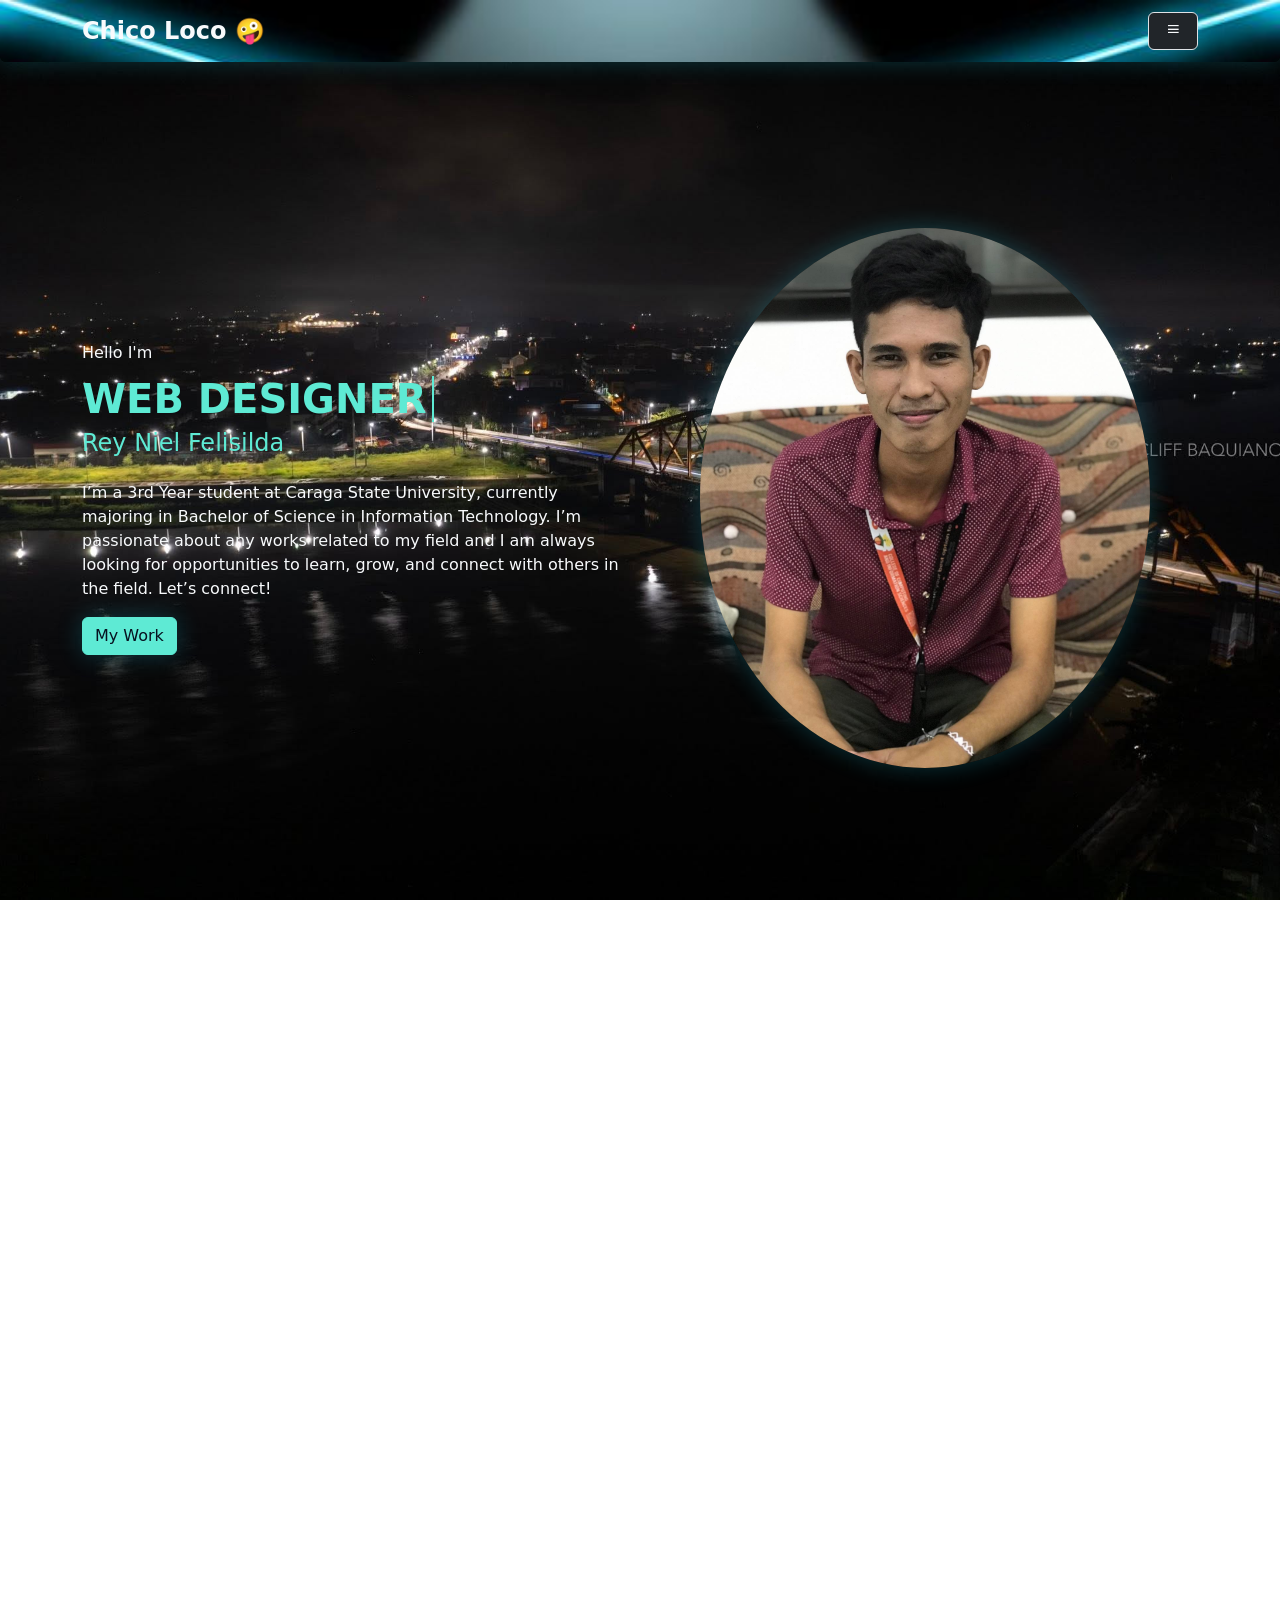
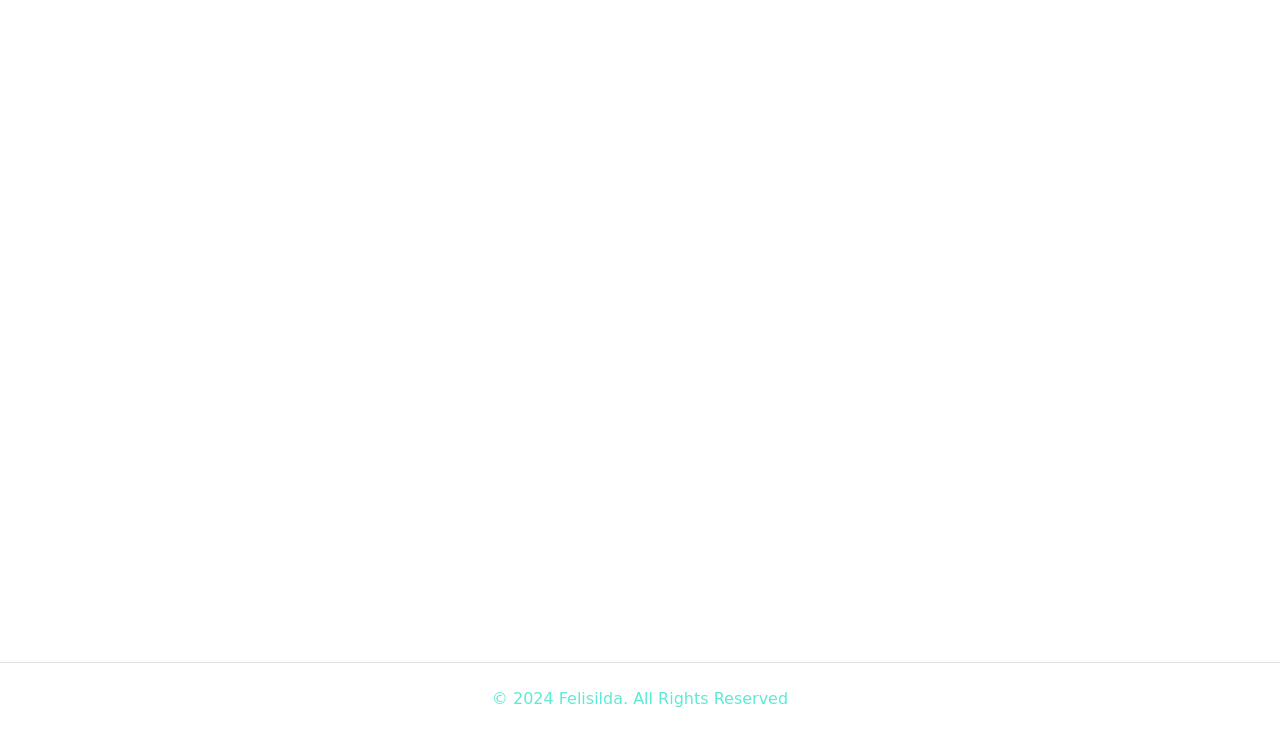
<file: index.html>
<!DOCTYPE html>
<html lang="en">
  <head>
    <meta charset="UTF-8" />
    <meta name="viewport" content="width=device-width, initial-scale=1.0" />
    <meta
      name="description"
      content="Felisilda | Portfolio of Rey Niel Felisilda"
    />
    <meta name="author" content="Felisilda" />
    <meta name="keywords" content="Felisilda, Rey Niel Felisilda, portfolio" />
    <link
      href="https://unpkg.com/boxicons@2.1.4/css/boxicons.min.css"
      rel="stylesheet"
    />
    <link rel="stylesheet" href="vendor/css/bootstrap.min.css" />
    <link rel="stylesheet" href="style.css" />
    <link rel="icon" href="img/clown.jpg" />
    <title>Felisilda</title>
  </head>
  <body>
    <nav class="navbar bg-img rounded-bottom fixed-top box-shadow">
      <div class="container-lg">
        <a href="#" class="navbar-brand text-light fw-bold fs-4"
          >Chico Loco &#129322;</a
        >
        <div class="dropdown">
          <button
            class="box-shadow btn btn-secondary border btn-dark text-light px-3"
            type="button"
            data-bs-toggle="dropdown"
            aria-expanded="false"
          >
            <i class="bx bx-menu"></i>
          </button>
          <ul class="dropdown-menu dropdown-menu-end">
            <li><a href="#home" class="dropdown-item" href="#">Home</a></li>
            <li><a href="#about" class="dropdown-item">About</a></li>
            <li><a href="#services" class="dropdown-item">Services</a></li>
            <li><a href="#portfolio" class="dropdown-item">Portfolio</a></li>
            <li>
              <a href="#testimonials" class="dropdown-item">Testimonials</a>
            </li>
            <li><a href="#contact" class="dropdown-item">Contact</a></li>
          </ul>
        </div>
      </div>
    </nav>

    <section class="fade-section home py-5" id="home">
      <div class="container-lg">
        <div class="row min-vh-100 align-items-center align-content-center">
          <div class="col-md-6 mt-5 mt-md-0">
            <div class="home-img text-center">
              <img
                src="img/niel.jpg"
                class="rounded-circle box-shadow hero-image"
                alt="profile img"
              />
            </div>
          </div>
          <div class="col-md-6 mt-5 mt-md-0 order-md-first">
            <div class="home-text"></div>
            <p class="text-light mb-1">Hello I'm</p>
            <div class="typing-container">
              <span class="text text-info text-uppercase fs-1 fw-bold">
                Web Designer
              </span>
            </div>
            <h2 class="text-info fs-4">Rey Niel Felisilda</h2>
            <p class="mt-4 text-light">
              I’m a 3rd Year student at Caraga State University, currently
              majoring in Bachelor of Science in Information Technology. I’m
              passionate about any works related to my field and I am always
              looking for opportunities to learn, grow, and connect with others
              in the field. Let’s connect!
            </p>
            <a
              href="#portfolio"
              class="btn btn-info btn-outline-dark box-shadow"
              >My Work</a
            >
          </div>
        </div>
      </div>
    </section>

    <section class="fade-section about pt-5" id="about">
      <div class="container-lg py-4">
        <div class="row justify-content-center">
          <div class="col-lg-8">
            <div class="section-title text-center">
              <h2 class="text-info fw-bold mb-5">About Me</h2>
              <p class="section-subtitle">
                A quick snapshot of my skills, education, and experience.
              </p>
            </div>
          </div>
        </div>
        <div class="row">
          <div class="col-md-6">
            <div class="about-text">
              <h3 class="text-info fs-4 mb-3">
                Passionate Web Developer with a Focus on User Experience.
              </h3>
            </div>
            <div class="row text-center text-uppercase my-3">
              <div class="col-sm-4">
                <div class="fact-item">
                  <h4 class="text-info fs-1 fw-bold">1</h4>
                  <p class="text-light">Projects Completed</p>
                </div>
              </div>
              <div class="col-sm-4">
                <div class="fact-item">
                  <h4 class="text-info fs-1 fw-bold">1</h4>
                  <p class="text-light">Happy Clients</p>
                </div>
              </div>
              <div class="col-sm-4">
                <div class="fact-item">
                  <h4 class="text-info fs-1 fw-bold">1</h4>
                  <p class="text-light">Positive Reviews</p>
                </div>
              </div>
            </div>
            <div class="row">
              <div class="col-lg-12 d-flex align-items-center">
                <a
                  href="file/FELISILDA, REY NIEL CV.pdf"
                  class="btn btn-info btn-outline-dark box-shadow"
                  >Download CV</a
                >
                <div class="social-links ps-5 fs-3">
                  <a
                    href="https://www.facebook.com/nielnielfelisildaXD/"
                    class="text-info me-2"
                    ><i class="bx bxl-facebook"></i
                  ></a>
                  <a
                    href="https://x.com/reynielfelz9
                  "
                    class="text-info me-2"
                    ><i class="bx bxl-twitter"></i
                  ></a>
                  <a
                    href="https://www.instagram.com/chico.lowkey.niel/"
                    class="text-info me-2"
                    ><i class="bx bxl-instagram"></i
                  ></a>
                  <a
                    href="https://www.tiktok.com/@Chicolowkey101.1"
                    class="text-info me-2"
                    ><i class="bx bxl-tiktok"></i
                  ></a>
                </div>
              </div>
            </div>
          </div>
          <div class="col-md-6 mt-5 mt-md-0">
            <div class="skill-item mb-4">
              <h3 class="text-info fs-6">Html</h3>
              <div
                class="progress"
                role="progressbar"
                aria-label="Example 1px high"
                aria-valuenow="25"
                aria-valuemin="0"
                aria-valuemax="100"
                style="height: 5px"
              >
                <div class="progress-bar bg-primary" style="width: 25%"></div>
              </div>
            </div>
            <div class="skill-item mb-4">
              <h3 class="text-info fs-6">Css</h3>
              <div
                class="progress"
                role="progressbar"
                aria-label="Example 1px high"
                aria-valuenow="25"
                aria-valuemin="0"
                aria-valuemax="100"
                style="height: 5px"
              >
                <div class="progress-bar bg-primary" style="width: 50%"></div>
              </div>
            </div>
            <div class="skill-item mb-4">
              <h3 class="text-info fs-6">JavaScript</h3>
              <div
                class="progress"
                role="progressbar"
                aria-label="Example 1px high"
                aria-valuenow="25"
                aria-valuemin="0"
                aria-valuemax="100"
                style="height: 5px"
              >
                <div class="progress-bar bg-primary" style="width: 75%"></div>
              </div>
            </div>
            <div class="skill-item mb-4">
              <h3 class="text-info fs-6">Bootstrap</h3>
              <div
                class="progress"
                role="progressbar"
                aria-label="Example 1px high"
                aria-valuenow="25"
                aria-valuemin="0"
                aria-valuemax="100"
                style="height: 5px"
              >
                <div class="progress-bar bg-primary" style="width: 100%"></div>
              </div>
            </div>
            <div class="skill-item mb-4">
              <h3 class="text-info fs-6">SQL</h3>
              <div
                class="progress"
                role="progressbar"
                aria-label="Example 1px high"
                aria-valuenow="25"
                aria-valuemin="0"
                aria-valuemax="100"
                style="height: 5px"
              >
                <div class="progress-bar bg-primary" style="width: 100%"></div>
              </div>
            </div>
          </div>
        </div>
        <div class="row">
          <div class="col-lg-12">
            <h3 class="text-info fs-4 mb-3">Education</h3>
            <ul class="list-group border border-info box-shadow">
              <li
                class="list-group-item d-flex justify-content-between align-items-start bg-black"
              >
                <div class="ms-2 me-auto">
                  <div class="fw-bold text-info">College</div>
                  <div class="text-info">
                    Caraga State University - Main Campus
                  </div>
                  <div class="text-info">Ampayon, Butuan City 8600</div>
                </div>
                <span
                  class="box-shadow fs-4 badge text-bg-primary rounded-pill mt-3"
                  >On Going</span
                >
              </li>
              <li
                class="list-group-item d-flex justify-content-between align-items-start bg-black"
              >
                <div class="ms-2 me-auto">
                  <div class="fw-bold text-info">Senior High School</div>
                  <div class="text-info">Agusan National High School</div>
                  <div class="text-info">
                    T. Sanchez St. Diego Silang, Butuan City 8600
                  </div>
                </div>
                <span
                  class="box-shadow fs-4 badge text-bg-primary rounded-pill mt-3"
                  >SY. 2019-2020</span
                >
              </li>
              <li
                class="list-group-item d-flex justify-content-between align-items-start bg-black"
              >
                <div class="ms-2 me-auto">
                  <div class="fw-bold text-info">Junior High School</div>
                  <div class="text-info">Agusan National High School</div>
                  <div class="text-info">
                    A.D. Curato St. Diego Silang, Butuan City 8600
                  </div>
                </div>
                <span
                  class="box-shadow fs-4 badge text-bg-primary rounded-pill mt-3"
                  >SY. 2017-2018</span
                >
              </li>
            </ul>
          </div>
        </div>
        <div class="row">
          <div class="col-lg-12">
            <h3 class="text-info fs-4 mb-3 pt-5">
              Club/Organization Affiliation
            </h3>
            <ul class="list-group border border-info box-shadow">
              <li
                class="list-group-item d-flex justify-content-between align-items-start bg-black"
              >
                <div class="ms-2 me-auto">
                  <div class="fw-bold text-info">CSU Semper Films Academy</div>
                  <div class="text-info">
                    Member/Photographer/<br />Videographer/Writer/<br />Graphic
                    Artist/Actor
                  </div>
                  <div class="text-info">
                    Caraga State University - Main Campus
                  </div>
                  <div class="text-info">Ampayon, Butuan City 8600</div>
                </div>
                <span
                  class="box-shadow fs-6 badge text-bg-primary rounded-pill mt-4"
                  >August 2023 <br />- Present</span
                >
              </li>
            </ul>
          </div>
        </div>
      </div>
    </section>

    <section class="fade-section services pt-5" id="services">
      <div class="container-lg py-4">
        <div class="row justify-content-center">
          <div class="col-lg-8">
            <div class="section-title text-center">
              <h2 class="text-info fw-bold mb-5">What I Do</h2>
              <p class="section-subtitle">
                Services I offer to help build your brand and online presence.
              </p>
            </div>
          </div>
        </div>
        <div class="row text-center">
          <div class="col-md-6 col-lg-4 mb-4">
            <div class="box-shadow service-item p-4 rounded bg-black">
              <div class="icon my-3 text-info fs-2">
                <i class="bx bx-code-alt"></i>
              </div>
              <h3 class="text-light fs-5 py-2">Web Development</h3>
              <p class="text-light">
                Building responsive and dynamic websites tailored to your needs
                using the latest technologies.
              </p>
            </div>
          </div>
          <div class="col-md-6 col-lg-4 mb-4">
            <div class="box-shadow service-item p-4 rounded bg-black">
              <div class="icon my-3 text-info fs-2">
                <i class="bx bxs-bulb"></i>
              </div>
              <h3 class="text-light fs-5 py-2">Creative Design</h3>
              <p class="text-light">
                Crafting visually stunning and engaging designs that bring your
                ideas to life.
              </p>
            </div>
          </div>
          <div class="col-md-6 col-lg-4 mb-4">
            <div class="box-shadow service-item p-4 rounded bg-black">
              <div class="icon my-3 text-info fs-2">
                <i class="bx bx-image-alt"></i>
              </div>
              <h3 class="text-light fs-5 py-2">Photoshop</h3>
              <p class="text-light">
                Enhancing images and creating captivating graphics for
                professional and personal projects.
              </p>
            </div>
          </div>
        </div>
      </div>
    </section>

    <section class="fade-section portfolio pt-5" id="portfolio">
      <div class="container-lg">
        <div class="row justify-content-center">
          <div class="col-lg-8">
            <div class="section-title text-center">
              <h2 class="text-info fw-bold mb-5 pt-5">Latest Works</h2>
              <p class="section-subtitle">
                Recent projects and certifications that demonstrate my work.
              </p>
            </div>
          </div>
        </div>
        <div class="row">
          <h2 class="text-info text-center py-5">Projects</h2>
          <div class="col-lg-12">
            <div
              class="project-item text-center fs-3 pb-5 border border-info rounded box-shadow bg-black"
            >
              <h3 class="text-info py-2">
                CCIS Property Item Inventory System
              </h3>
              <a
                href="file/FINAL_PROJECT.pdf"
                class="box-shadow btn btn-info btn-outline-dark px-3 mt-3"
                >ITE 16 FINAL PROJECT</a
              >
              <h5 class="text-info pt-3">
                The document includes sections on the business background,
                current and proposed flowcharts, database design, record
                retrieval processes, evidence of work and documentation, and
                team compositions. The team, consisting of Am Arryl Share I.
                Abellana, Rey Niel P. Felisilda, and Ronymar A. Tejano, worked
                together to gather data, design the system, and implement the
                project.
              </h5>
            </div>
          </div>
        </div>
        <div class="row">
          <h2 class="text-info text-center py-5">Certifications</h2>
          <div class="col-md-6 col-lg-4">
            <div class="certification-item">
              <img
                src="img/html.jpg"
                class="box-shadow w-100 img-thumbnail"
                alt="portfolio-item"
              />
              <h3 class="text-light text-capitalize fs-5 my-2">
                Sololearn: Introduction to HTML
              </h3>
              <p class="mb-4 text-info">August 26, 2024</p>
            </div>
          </div>
          <div class="col-md-6 col-lg-4">
            <div class="portfolio-item">
              <img
                src="img/css.jpg"
                class="box-shadow w-100 img-thumbnail"
                alt="portfolio-item"
              />
              <h3 class="text-light text-capitalize fs-5 my-2">
                Sololearn: Introduction to CSS
              </h3>
              <p class="mb-4 text-info">September 3, 2024</p>
            </div>
          </div>
          <div class="col-md-6 col-lg-4">
            <div class="portfolio-item">
              <img
                src="img/javascript.png"
                class="box-shadow w-100 img-thumbnail"
                alt="portfolio-item"
              />
              <h3 class="text-light text-capitalize fs-5 my-2">
                Sololearn: Introduction to JavaScript
              </h3>
              <p class="mb-4 text-info">September 27, 2024</p>
            </div>
          </div>
        </div>
      </div>
    </section>

    <section class="fade-section freelance-available py-5 bg-black box-shadow">
      <div class="container-lg py-4">
        <div class="row justify-content-center">
          <div class="col-lg-8 text-center">
            <p class="text-info fs-5">Do you have any project?</p>
            <h2 class="fs-1 text-info mb-4">
              I'm Available For Freelancer Projects
            </h2>
            <a href="#contact" class="btn btn-info btn-outline-dark box-shadow"
              >Hire Me</a
            >
          </div>
        </div>
      </div>
    </section>

    <section class="fade-section testimonials pt-5" id="testimonials">
      <div class="container-lg py-4">
        <div class="row justify-content-center">
          <div class="col-lg-8">
            <div class="section-title text-center">
              <h2 class="text-info fw-bold mb-5 pt-5">Testimonials</h2>
              <p class="section-subtitle">
                What people say about collaborating with me.
              </p>
            </div>
          </div>
        </div>
        <div class="row justify-content-center">
          <div class="col-lg-8 col-xl-7">
            <div id="carousel1" class="carousel slide" data-bs-ride="carousel">
              <div class="carousel-indicators">
                <button
                  type="button"
                  data-bs-target="#carousel1"
                  data-bs-slide-to="0"
                  class="active bg-info"
                ></button>
                <button
                  class="bg-info"
                  type="button"
                  data-bs-target="#carousel1"
                  data-bs-slide-to="1"
                ></button>
                <button
                  class="bg-info"
                  type="button"
                  data-bs-target="#carousel1"
                  data-bs-slide-to="2"
                ></button>
              </div>
              <div class="carousel-inner p-1">
                <div
                  class="testi-item carousel-item active bg-black box-shadow rounded p-4 mb-5"
                >
                  <div class="testi-author-info d-flex align-items-center">
                    <img
                      src="img/testtimonial1.jpg"
                      class="img-thumbnail rounded-circle"
                      width="100px"
                      height="100px"
                      alt="author img"
                    />
                    <div class="author ms-3">
                      <h3 class="text-info fs-4 mb-1">Janny Bear</h3>
                      <p class="text-light m-0">Seo Manager</p>
                    </div>
                  </div>
                  <p class="text-light mt-3">
                    Rey Niel’s insights into digital marketing have been a
                    turning point for my career. His advice helped me boost our
                    SEO strategy and achieve results beyond my expectations.
                  </p>
                  <div class="rating text-info">
                    <i class="bx bxs-star"></i>
                    <i class="bx bxs-star"></i>
                    <i class="bx bxs-star"></i>
                    <i class="bx bxs-star"></i>
                    <i class="bx bxs-star"></i>
                  </div>
                </div>

                <div
                  class="testi-item carousel-item bg-black box-shadow rounded p-4 mb-5"
                >
                  <div class="testi-author-info d-flex align-items-center">
                    <img
                      src="img/testtimonial2.jpg"
                      class="img-thumbnail rounded-circle"
                      width="100px"
                      height="100px"
                      alt="author img"
                    />
                    <div class="author ms-3">
                      <h3 class="text-info fs-4 mb-1">
                        Kent Jessie Gulay Sumagang
                      </h3>
                      <p class="text-light m-0">Biologist</p>
                    </div>
                  </div>
                  <p class="text-light mt-3">
                    Working with Rey Niel has been an incredible experience. His
                    deep knowledge and passion for innovation have inspired me
                    to push the boundaries of my research in biology.
                  </p>
                  <div class="rating text-info">
                    <i class="bx bxs-star"></i>
                    <i class="bx bxs-star"></i>
                    <i class="bx bxs-star"></i>
                    <i class="bx bxs-star"></i>
                    <i class="bx bxs-star"></i>
                  </div>
                </div>

                <div
                  class="testi-item carousel-item bg-black box-shadow rounded p-4 mb-5"
                >
                  <div class="testi-author-info d-flex align-items-center">
                    <img
                      src="img/testimonial3.jpg"
                      class="img-thumbnail rounded-circle"
                      width="100px"
                      height="100px"
                      alt="author img"
                    />
                    <div class="author ms-3">
                      <h3 class="text-info fs-4 mb-1">Ronymar Tejano</h3>
                      <p class="text-light m-0">Database Administrator</p>
                    </div>
                  </div>
                  <p class="text-light mt-3">
                    Rey Niel's expertise and guidance have been invaluable to
                    me. His mentorship in database management has transformed
                    the way I approach data integrity and efficiency.
                  </p>
                  <div class="rating text-info">
                    <i class="bx bxs-star"></i>
                    <i class="bx bxs-star"></i>
                    <i class="bx bxs-star"></i>
                    <i class="bx bxs-star"></i>
                    <i class="bx bxs-star"></i>
                  </div>
                </div>
              </div>
            </div>
          </div>
        </div>
      </div>
    </section>
    <section class="fade-section contact py-5" id="contact">
      <div class="container-lg py-4">
        <div class="row justify-content-center">
          <div class="col-lg-8">
            <div class="section-title text-center">
              <h2 class="text-info fw-bold mb-5">Contact Me</h2>
              <p class="section-subtitle">
                Ready to work together? Here’s the best way to get in touch.
              </p>
            </div>
          </div>
        </div>
        <div class="row">
          <div class="col-md-5">
            <div class="section-title text-center">
              <h2 class="text-info fw-bold mb-5">Contacts</h2>
              <p class="section-subtitle">
                Find the best way to reach me by email, phone, or office visit.
              </p>
            </div>

            <div class="contact-item d-flex mb-3">
              <div class="icon fs-4 text-info">
                <i class="bx bxs-envelope"></i>
              </div>
              <div class="text-info ms-3">
                <h3 class="fs-5">Email</h3>
                <p>nielnielfelisilda@gmail.com</p>
              </div>
            </div>

            <div class="contact-item d-flex mb-3">
              <div class="icon fs-4 text-info">
                <i class="bx bxs-phone"></i>
              </div>
              <div class="text-info ms-3">
                <h3 class="fs-5">Phone</h3>
                <p>+63 938 380 6435</p>
              </div>
            </div>

            <div class="contact-item d-flex mb-3">
              <div class="icon fs-4 text-info">
                <i class="bx bxs-map"></i>
              </div>
              <div class="text-info ms-3">
                <h3 class="fs-5">Visit Office</h3>
                <p>
                  Zone 8 Sitio Tanguile, North Montilla Blvd., Brgy. Ong Yiu,
                  Butuan City
                </p>
              </div>
            </div>
          </div>
          <div class="col-md-7">
            <div class="section-title text-center">
              <h2 class="text-info fw-bold mb-5">Message Me!</h2>
              <p class="section-subtitle">
                Send a short message so we can discuss your next project.
              </p>
            </div>

            <div class="contact-form">
              <form>
                <div class="row">
                  <div class="col-lg-6 mb-4">
                    <input
                      type="text"
                      placeholder="Your Name"
                      class="form-control form-control-lg fs-6 border-0 box-shadow"
                    />
                  </div>
                  <div class="col-lg-6 mb-4">
                    <input
                      type="text"
                      placeholder="Your Email"
                      class="form-control form-control-lg fs-6 border-0 box-shadow"
                    />
                  </div>
                </div>
                <div class="row">
                  <div class="col-lg-12 mb-4">
                    <input
                      type="text"
                      placeholder="Subject"
                      class="form-control form-control-lg fs-6 border-0 box-shadow"
                    />
                  </div>
                </div>
                <div class="row">
                  <div class="col-lg-12 mb-4">
                    <textarea
                      rows="5"
                      placeholder="Your Message"
                      class="form-control form-control-lg fs-6 border-0 box-shadow"
                    ></textarea>
                  </div>
                </div>
                <div class="row">
                  <div class="col-lg-12">
                    <button
                      type="submit"
                      class="btn btn-info btn-outline-dark box-shadow"
                    >
                      Send Message
                    </button>
                  </div>
                </div>
              </form>
            </div>
          </div>
        </div>
      </div>
    </section>

    <footer class="footer border-top py-4">
      <div class="container-lg">
        <div class="row">
          <div class="col-lg-12">
            <p class="m-0 text-center text-info">
              &copy; 2024 Felisilda. All Rights Reserved
            </p>
          </div>
        </div>
      </div>
    </footer>

    <script src="vendor/js/bootstrap.bundle.min.js"></script>
    <script src="script.js"></script>
  </body>
</html>
</file>
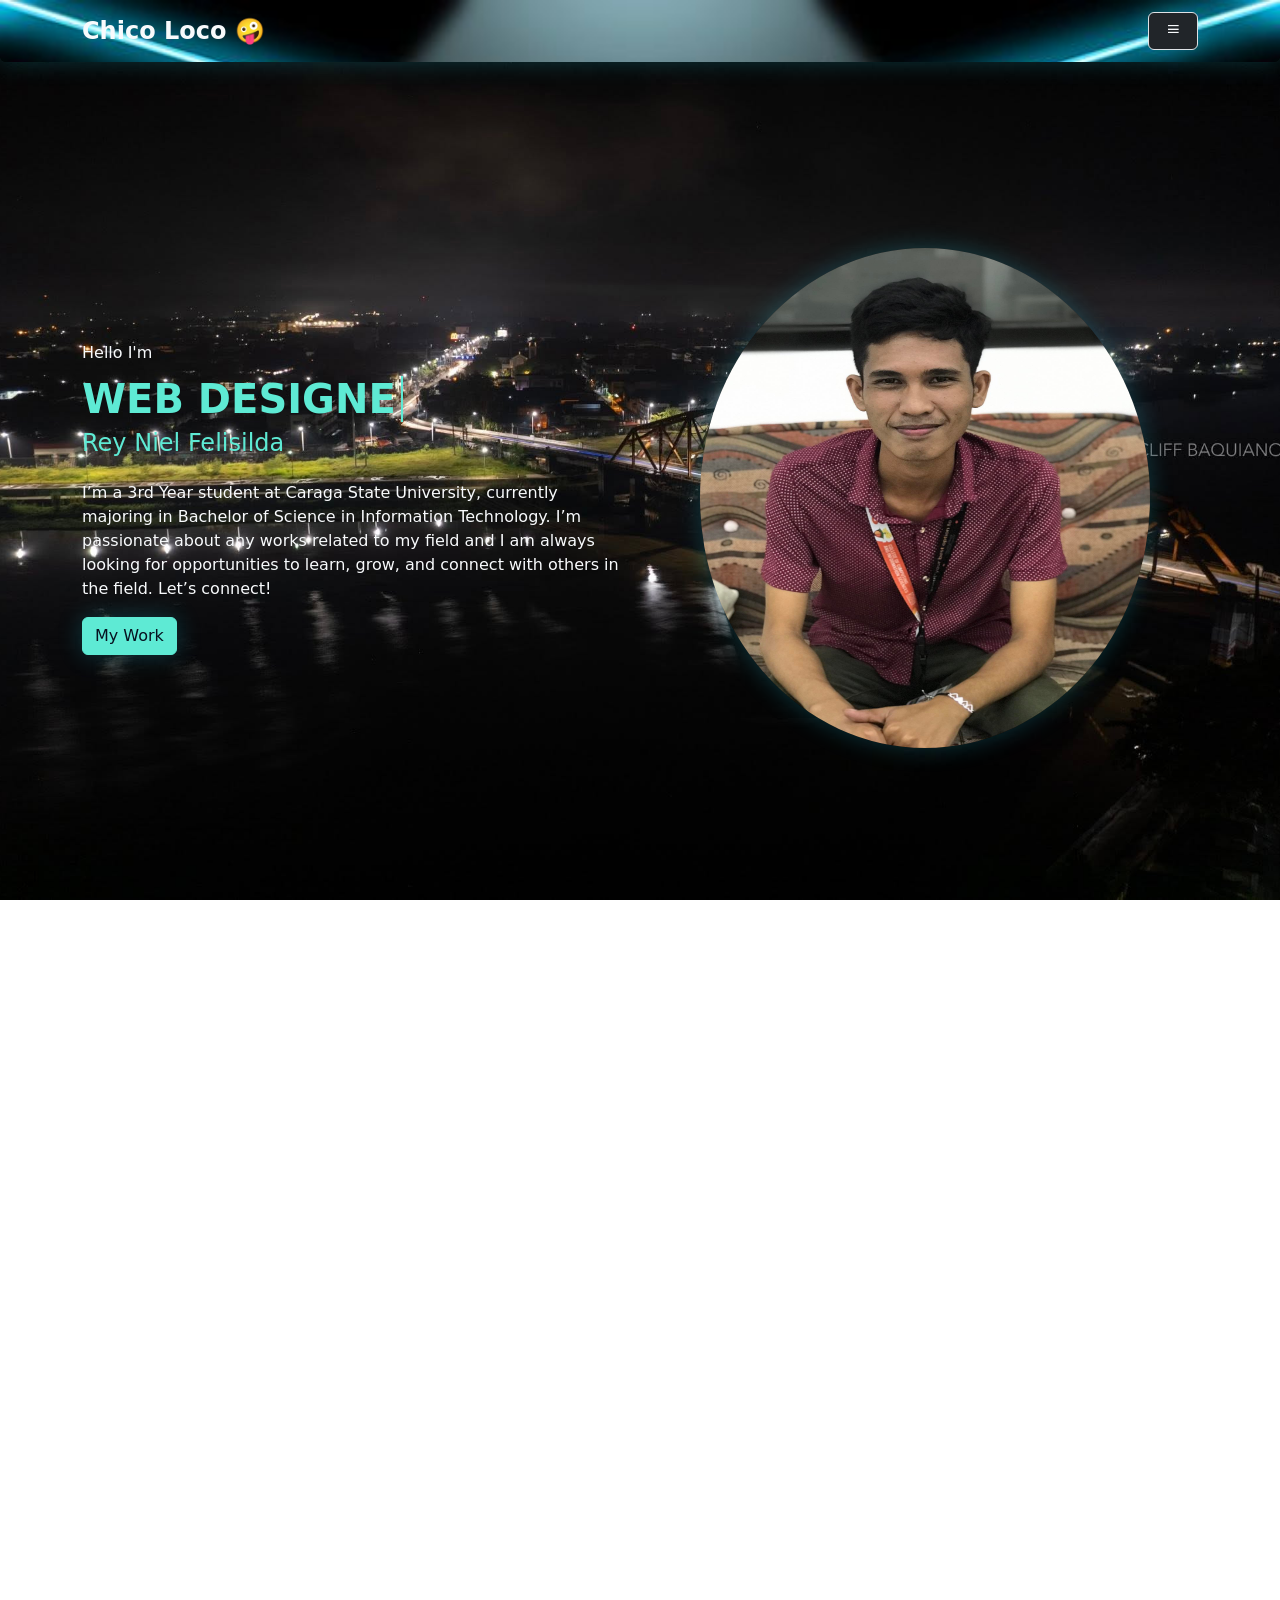
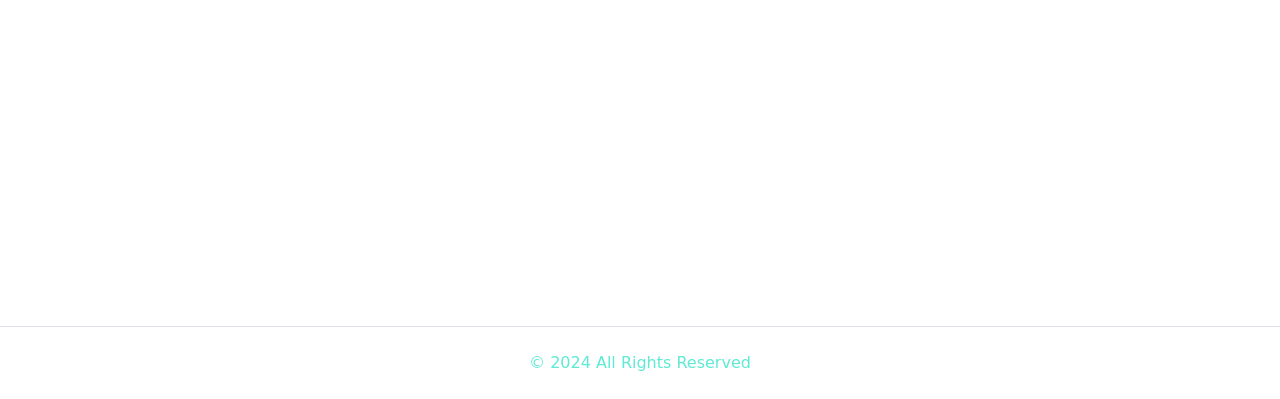
<file: index .html>
<!DOCTYPE html>
<html lang="en">
  <head>
    <meta charset="UTF-8" />
    <meta name="viewport" content="width=device-width, initial-scale=1.0" />
    <link
      href="https://unpkg.com/boxicons@2.1.4/css/boxicons.min.css"
      rel="stylesheet"
    />
    <link rel="stylesheet" href="vendor/css/bootstrap.min.css" />
    <link rel="stylesheet" href="style.css" />
    <link rel="icon" href="img/clown.jpg" />
    <title>Felisilda</title>
  </head>
  <body>
    <nav class="navbar bg-img rounded-bottom fixed-top box-shadow">
      <div class="container-lg">
        <a href="#" class="navbar-brand text-light fw-bold fs-4"
          >Chico Loco &#129322;</a
        >
        <div class="dropdown">
          <button
            class="box-shadow btn btn-secondary border btn-dark text-light px-3"
            type="button"
            data-bs-toggle="dropdown"
            aria-expanded="false"
          >
            <i class="bx bx-menu"></i>
          </button>
          <ul class="dropdown-menu dropdown-menu-end">
            <li><a href="#home" class="dropdown-item" href="#">Home</a></li>
            <li><a href="#about" class="dropdown-item">About</a></li>
            <li><a href="#services" class="dropdown-item">Services</a></li>
            <li><a href="#portfolio" class="dropdown-item">Portfolio</a></li>
            <li>
              <a href="#testimonials" class="dropdown-item">Testimonials</a>
            </li>
            <li><a href="#contact" class="dropdown-item">Contact</a></li>
          </ul>
        </div>
      </div>
    </nav>

    <section class="fade-section home py-5" id="home">
      <div class="container-lg">
        <div class="row min-vh-100 align-items-center align-content-center">
          <div class="col-md-6 mt-5 mt-md-0">
            <div class="home-img text-center">
              <img
                src="img/niel.jpg"
                class="rounded-circle box-shadow mw-100"
                alt="profile img"
                height="500px"
                width="450px"
              />
            </div>
          </div>
          <div class="col-md-6 mt-5 mt-md-0 order-md-first">
            <div class="home-text"></div>
            <p class="text-light mb-1">Hello I'm</p>
            <div class="typing-container">
              <span class="text text-info text-uppercase fs-1 fw-bold">
                Web Designer
              </span>
            </div>
            <h2 class="text-info fs-4">Rey Niel Felisilda</h2>
            <p class="mt-4 text-light">
              I’m a 3rd Year student at Caraga State University, currently
              majoring in Bachelor of Science in Information Technology. I’m
              passionate about any works related to my field and I am always
              looking for opportunities to learn, grow, and connect with others
              in the field. Let’s connect!
            </p>
            <a
              href="#portfolio"
              class="btn btn-info btn-outline-dark box-shadow"
              >My Work</a
            >
          </div>
        </div>
      </div>
    </section>

    <section class="fade-section about pt-5" id="about">
      <div class="container-lg py-4">
        <div class="row justify-content-center">
          <div class="col-lg-8">
            <div class="section-title text-center">
              <h2 class="text-info fw-bold mb-5">About Me</h2>
            </div>
          </div>
        </div>
        <div class="row">
          <div class="col-md-6">
            <div class="about-text">
              <h3 class="text-info fs-4 mb-3">
                Passionate Web Developer with a Focus on User Experience.
              </h3>
            </div>
            <div class="row text-center text-uppercase my-3">
              <div class="col-sm-4">
                <div class="fact-item">
                  <h4 class="text-info fs-1 fw-bold">1</h4>
                  <p class="text-light">Projects Completed</p>
                </div>
              </div>
              <div class="col-sm-4">
                <div class="fact-item">
                  <h4 class="text-info fs-1 fw-bold">1</h4>
                  <p class="text-light">Happy Clients</p>
                </div>
              </div>
              <div class="col-sm-4">
                <div class="fact-item">
                  <h4 class="text-info fs-1 fw-bold">1</h4>
                  <p class="text-light">Positive Reviews</p>
                </div>
              </div>
            </div>
            <div class="row">
              <div class="col-lg-12 d-flex align-items-center">
                <a
                  href="file/FELISILDA, REY NIEL CV.pdf"
                  class="btn btn-info btn-outline-dark box-shadow"
                  >Download CV</a
                >
                <div class="social-links ps-5 fs-3">
                  <a
                    href="https://www.facebook.com/nielnielfelisildaXD/"
                    class="text-info me-2"
                    ><i class="bx bxl-facebook"></i
                  ></a>
                  <a
                    href="https://x.com/reynielfelz9
                  "
                    class="text-info me-2"
                    ><i class="bx bxl-twitter"></i
                  ></a>
                  <a
                    href="https://www.instagram.com/chico.lowkey.niel/"
                    class="text-info me-2"
                    ><i class="bx bxl-instagram"></i
                  ></a>
                  <a
                    href="https://www.tiktok.com/@Chicolowkey101.1"
                    class="text-info me-2"
                    ><i class="bx bxl-tiktok"></i
                  ></a>
                </div>
              </div>
            </div>
          </div>
          <div class="col-md-6 mt-5 mt-md-0">
            <div class="skill-item mb-4">
              <h3 class="text-info fs-6">Html</h3>
              <div
                class="progress"
                role="progressbar"
                aria-label="Example 1px high"
                aria-valuenow="25"
                aria-valuemin="0"
                aria-valuemax="100"
                style="height: 5px"
              >
                <div class="progress-bar bg-primary" style="width: 25%"></div>
              </div>
            </div>
            <div class="skill-item mb-4">
              <h3 class="text-info fs-6">Css</h3>
              <div
                class="progress"
                role="progressbar"
                aria-label="Example 1px high"
                aria-valuenow="25"
                aria-valuemin="0"
                aria-valuemax="100"
                style="height: 5px"
              >
                <div class="progress-bar bg-primary" style="width: 50%"></div>
              </div>
            </div>
            <div class="skill-item mb-4">
              <h3 class="text-info fs-6">JavaScript</h3>
              <div
                class="progress"
                role="progressbar"
                aria-label="Example 1px high"
                aria-valuenow="25"
                aria-valuemin="0"
                aria-valuemax="100"
                style="height: 5px"
              >
                <div class="progress-bar bg-primary" style="width: 75%"></div>
              </div>
            </div>
            <div class="skill-item mb-4">
              <h3 class="text-info fs-6">Bootstrap</h3>
              <div
                class="progress"
                role="progressbar"
                aria-label="Example 1px high"
                aria-valuenow="25"
                aria-valuemin="0"
                aria-valuemax="100"
                style="height: 5px"
              >
                <div class="progress-bar bg-primary" style="width: 100%"></div>
              </div>
            </div>
            <div class="skill-item mb-4">
              <h3 class="text-info fs-6">SQL</h3>
              <div
                class="progress"
                role="progressbar"
                aria-label="Example 1px high"
                aria-valuenow="25"
                aria-valuemin="0"
                aria-valuemax="100"
                style="height: 5px"
              >
                <div class="progress-bar bg-primary" style="width: 100%"></div>
              </div>
            </div>
          </div>
        </div>
        <div class="row">
          <div class="col-lg-12">
            <h3 class="text-info fs-4 mb-3">Education</h3>
            <ul class="list-group border border-info box-shadow">
              <li
                class="list-group-item d-flex justify-content-between align-items-start bg-black"
              >
                <div class="ms-2 me-auto">
                  <div class="fw-bold text-info">College</div>
                  <div class="text-info">
                    Caraga State University - Main Campus
                  </div>
                  <div class="text-info">Ampayon, Butuan City 8600</div>
                </div>
                <span
                  class="box-shadow fs-4 badge text-bg-primary rounded-pill mt-3"
                  >On Going</span
                >
              </li>
              <li
                class="list-group-item d-flex justify-content-between align-items-start bg-black"
              >
                <div class="ms-2 me-auto">
                  <div class="fw-bold text-info">Senior High School</div>
                  <div class="text-info">Agusan National High School</div>
                  <div class="text-info">
                    T. Sanchez St. Diego Silang, Butuan City 8600
                  </div>
                </div>
                <span
                  class="box-shadow fs-4 badge text-bg-primary rounded-pill mt-3"
                  >SY. 2019-2020</span
                >
              </li>
              <li
                class="list-group-item d-flex justify-content-between align-items-start bg-black"
              >
                <div class="ms-2 me-auto">
                  <div class="fw-bold text-info">Junior High School</div>
                  <div class="text-info">Agusan National High School</div>
                  <div class="text-info">
                    A.D. Curato St. Diego Silang, Butuan City 8600
                  </div>
                </div>
                <span
                  class="box-shadow fs-4 badge text-bg-primary rounded-pill mt-3"
                  >SY. 2017-2018</span
                >
              </li>
            </ul>
          </div>
        </div>
        <div class="row">
          <div class="col-lg-12">
            <h3 class="text-info fs-4 mb-3 pt-5">
              Club/Organization Affiliation
            </h3>
            <ul class="list-group border border-info box-shadow">
              <li
                class="list-group-item d-flex justify-content-between align-items-start bg-black"
              >
                <div class="ms-2 me-auto">
                  <div class="fw-bold text-info">CSU Semper Films Academy</div>
                  <div class="text-info">
                    Member/Photographer/<br />Videographer/Writer/<br />Graphic
                    Artist/Actor
                  </div>
                  <div class="text-info">
                    Caraga State University - Main Campus
                  </div>
                  <div class="text-info">Ampayon, Butuan City 8600</div>
                </div>
                <span
                  class="box-shadow fs-6 badge text-bg-primary rounded-pill mt-4"
                  >August 2023 <br />- Present</span
                >
              </li>
            </ul>
          </div>
        </div>
      </div>
    </section>

    <section class="fade-section services pt-5" id="services">
      <div class="container-lg py-4">
        <div class="row justify-content-center">
          <div class="col-lg-8">
            <div class="section-title text-center">
              <h2 class="text-info fw-bold mb-5">What I Do</h2>
            </div>
          </div>
        </div>
        <div class="row text-center">
          <div class="col-md-6 col-lg-4 mb-4">
            <div class="box-shadow service-item p-4 rounded bg-black">
              <div class="icon my-3 text-info fs-2">
                <i class="bx bx-code-alt"></i>
              </div>
              <h3 class="text-light fs-5 py-2">Web Development</h3>
              <p class="text-light">
                Building responsive and dynamic websites tailored to your needs
                using the latest technologies.
              </p>
            </div>
          </div>
          <div class="col-md-6 col-lg-4 mb-4">
            <div class="box-shadow service-item p-4 rounded bg-black">
              <div class="icon my-3 text-info fs-2">
                <i class="bx bxs-bulb"></i>
              </div>
              <h3 class="text-light fs-5 py-2">Creative Design</h3>
              <p class="text-light">
                Crafting visually stunning and engaging designs that bring your
                ideas to life.
              </p>
            </div>
          </div>
          <div class="col-md-6 col-lg-4 mb-4">
            <div class="box-shadow service-item p-4 rounded bg-black">
              <div class="icon my-3 text-info fs-2">
                <i class="bx bx-image-alt"></i>
              </div>
              <h3 class="text-light fs-5 py-2">Photoshop</h3>
              <p class="text-light">
                Enhancing images and creating captivating graphics for
                professional and personal projects.
              </p>
            </div>
          </div>
        </div>
      </div>
    </section>

    <section class="fade-section portfolio pt-5" id="portfolio">
      <div class="container-lg">
        <div class="row justify-content-center">
          <div class="col-lg-8">
            <div class="section-title text-center">
              <h2 class="text-info fw-bold mb-5 pt-5">Latest Works</h2>
            </div>
          </div>
        </div>
        <div class="row">
          <h2 class="text-info text-center py-5">Projects</h2>
          <div class="col-lg-12">
            <div
              class="project-item text-center fs-3 pb-5 border border-info rounded box-shadow bg-black"
            >
              <h3 class="text-info py-2">
                CCIS Property Item Inventory System
              </h3>
              <a
                href="file/FINAL_PROJECT.pdf"
                class="box-shadow btn btn-info btn-outline-dark px-3 mt-3"
                >ITE 16 FINAL PROJECT</a
              >
              <h5 class="text-info pt-3">
                The document includes sections on the business background,
                current and proposed flowcharts, database design, record
                retrieval processes, evidence of work and documentation, and
                team compositions. The team, consisting of Am Arryl Share I.
                Abellana, Rey Niel P. Felisilda, and Ronymar A. Tejano, worked
                together to gather data, design the system, and implement the
                project.
              </h5>
            </div>
          </div>
        </div>
        <div class="row">
          <h2 class="text-info text-center py-5">Certifications</h2>
          <div class="col-md-6 col-lg-4">
            <div class="certification-item">
              <img
                src="img/html.jpg"
                class="box-shadow w-100 img-thumbnail"
                alt="portfolio-item"
              />
              <h3 class="text-light text-capitalize fs-5 my-2">
                Sololearn: Introduction to HTML
              </h3>
              <p class="mb-4 text-info">August 26, 2024</p>
            </div>
          </div>
          <div class="col-md-6 col-lg-4">
            <div class="portfolio-item">
              <img
                src="img/css.jpg"
                class="box-shadow w-100 img-thumbnail"
                alt="portfolio-item"
              />
              <h3 class="text-light text-capitalize fs-5 my-2">
                Sololearn: Introduction to CSS
              </h3>
              <p class="mb-4 text-info">September 3, 2024</p>
            </div>
          </div>
          <div class="col-md-6 col-lg-4">
            <div class="portfolio-item">
              <img
                src="img/javascript.png"
                class="box-shadow w-100 img-thumbnail"
                alt="portfolio-item"
              />
              <h3 class="text-light text-capitalize fs-5 my-2">
                Sololearn: Introduction to JavaScript
              </h3>
              <p class="mb-4 text-info">September 27, 2024</p>
            </div>
          </div>
        </div>
      </div>
    </section>

    <section class="fade-section freelance-available py-5 bg-black box-shadow">
      <div class="container-lg py-4">
        <div class="row justify-content-center">
          <div class="col-lg-8 text-center">
            <p class="text-info fs-5">Do you have any project?</p>
            <h2 class="fs-1 text-info mb-4">
              I'm Available For Freelancer Projects
            </h2>
            <a href="#contact" class="btn btn-info btn-outline-dark box-shadow"
              >Hire Me</a
            >
          </div>
        </div>
      </div>
    </section>

    <section class="fade-section testimonials pt-5" id="testimonials">
      <div class="container-lg py-4">
        <div class="row justify-content-center">
          <div class="col-lg-8">
            <div class="section-title text-center">
              <h2 class="text-info fw-bold mb-5 pt-5">Testimonials</h2>
            </div>
          </div>
        </div>
        <div class="row justify-content-center">
          <div class="col-lg-8 col-xl-7">
            <div id="carousel1" class="carousel slide" data-bs-ride="carousel">
              <div class="carousel-indicators">
                <button
                  type="button"
                  data-bs-target="#carousel1"
                  data-bs-slide-to="0"
                  class="active bg-info"
                ></button>
                <button
                  class="bg-info"
                  type="button"
                  data-bs-target="#carousel1"
                  data-bs-slide-to="1"
                ></button>
                <button
                  class="bg-info"
                  type="button"
                  data-bs-target="#carousel1"
                  data-bs-slide-to="2"
                ></button>
              </div>
              <div class="carousel-inner p-1">
                <div
                  class="testi-item carousel-item active bg-black box-shadow rounded p-4 mb-5"
                >
                  <div class="testi-author-info d-flex align-items-center">
                    <img
                      src="img/testtimonial1.jpg"
                      class="img-thumbnail rounded-circle"
                      width="100px"
                      height="100px"
                      alt="author img"
                    />
                    <div class="author ms-3">
                      <h3 class="text-info fs-4 mb-1">Janny Bear</h3>
                      <p class="text-light m-0">Seo Manager</p>
                    </div>
                  </div>
                  <p class="text-light mt-3">
                    Rey Niel’s insights into digital marketing have been a
                    turning point for my career. His advice helped me boost our
                    SEO strategy and achieve results beyond my expectations.
                  </p>
                  <div class="rating text-info">
                    <i class="bx bxs-star"></i>
                    <i class="bx bxs-star"></i>
                    <i class="bx bxs-star"></i>
                    <i class="bx bxs-star"></i>
                    <i class="bx bxs-star"></i>
                  </div>
                </div>

                <div
                  class="testi-item carousel-item bg-black box-shadow rounded p-4 mb-5"
                >
                  <div class="testi-author-info d-flex align-items-center">
                    <img
                      src="img/testtimonial2.jpg"
                      class="img-thumbnail rounded-circle"
                      width="100px"
                      height="100px"
                      alt="author img"
                    />
                    <div class="author ms-3">
                      <h3 class="text-info fs-4 mb-1">
                        Kent Jessie Gulay Sumagang
                      </h3>
                      <p class="text-light m-0">Biologist</p>
                    </div>
                  </div>
                  <p class="text-light mt-3">
                    Working with Rey Niel has been an incredible experience. His
                    deep knowledge and passion for innovation have inspired me
                    to push the boundaries of my research in biology.
                  </p>
                  <div class="rating text-info">
                    <i class="bx bxs-star"></i>
                    <i class="bx bxs-star"></i>
                    <i class="bx bxs-star"></i>
                    <i class="bx bxs-star"></i>
                    <i class="bx bxs-star"></i>
                  </div>
                </div>

                <div
                  class="testi-item carousel-item bg-black box-shadow rounded p-4 mb-5"
                >
                  <div class="testi-author-info d-flex align-items-center">
                    <img
                      src="img/testimonial3.jpg"
                      class="img-thumbnail rounded-circle"
                      width="100px"
                      height="100px"
                      alt="author img"
                    />
                    <div class="author ms-3">
                      <h3 class="text-info fs-4 mb-1">Ronymar Tejano</h3>
                      <p class="text-light m-0">Database Administrator</p>
                    </div>
                  </div>
                  <p class="text-light mt-3">
                    Rey Niel's expertise and guidance have been invaluable to
                    me. His mentorship in database management has transformed
                    the way I approach data integrity and efficiency.
                  </p>
                  <div class="rating text-info">
                    <i class="bx bxs-star"></i>
                    <i class="bx bxs-star"></i>
                    <i class="bx bxs-star"></i>
                    <i class="bx bxs-star"></i>
                    <i class="bx bxs-star"></i>
                  </div>
                </div>
              </div>
            </div>
          </div>
        </div>
      </div>
    </section>
    <section class="fade-section contact py-5" id="contact">
      <div class="container-lg py-4">
        <div class="row justify-content-center">
          <div class="col-lg-8">
            <div class="section-title text-center">
              <h2 class="text-info fw-bold mb-5">Contact Me</h2>
            </div>
          </div>
        </div>
        <div class="row">
          <div class="col-md-5">
            <div class="section-title text-center">
              <h2 class="text-info fw-bold mb-5">Contacts</h2>
            </div>

            <div class="contact-item d-flex mb-3">
              <div class="icon fs-4 text-info">
                <i class="bx bxs-envelope"></i>
              </div>
              <div class="text-info ms-3">
                <h3 class="fs-5">Email</h3>
                <p>nielnielfelisilda@gmail.com</p>
              </div>
            </div>

            <div class="contact-item d-flex mb-3">
              <div class="icon fs-4 text-info">
                <i class="bx bxs-phone"></i>
              </div>
              <div class="text-info ms-3">
                <h3 class="fs-5">Phone</h3>
                <p>+63 938 380 6435</p>
              </div>
            </div>

            <div class="contact-item d-flex mb-3">
              <div class="icon fs-4 text-info">
                <i class="bx bxs-map"></i>
              </div>
              <div class="text-info ms-3">
                <h3 class="fs-5">Visit Office</h3>
                <p>
                  Zone 8 Sitio Tanguile, North Montilla Blvd., Brgy. Ong Yiu,
                  Butuan City
                </p>
              </div>
            </div>
          </div>
          <div class="col-md-7">
            <div class="section-title text-center">
              <h2 class="text-info fw-bold mb-5">Message Me!</h2>
            </div>

            <div class="contact-form">
              <form>
                <div class="row">
                  <div class="col-lg-6 mb-4">
                    <input
                      type="text"
                      placeholder="Your Name"
                      class="form-control form-control-lg fs-6 border-0 box-shadow"
                    />
                  </div>
                  <div class="col-lg-6 mb-4">
                    <input
                      type="text"
                      placeholder="Your Email"
                      class="form-control form-control-lg fs-6 border-0 box-shadow"
                    />
                  </div>
                </div>
                <div class="row">
                  <div class="col-lg-12 mb-4">
                    <input
                      type="text"
                      placeholder="Subject"
                      class="form-control form-control-lg fs-6 border-0 box-shadow"
                    />
                  </div>
                </div>
                <div class="row">
                  <div class="col-lg-12 mb-4">
                    <textarea
                      rows="5"
                      placeholder="Your Message"
                      class="form-control form-control-lg fs-6 border-0 box-shadow"
                    ></textarea>
                  </div>
                </div>
                <div class="row">
                  <div class="col-lg-12">
                    <button
                      type="submit"
                      class="btn btn-info btn-outline-dark box-shadow"
                    >
                      Send Message
                    </button>
                  </div>
                </div>
              </form>
            </div>
          </div>
        </div>
      </div>
    </section>

    <footer class="footer border-top py-4">
      <div class="container-lg">
        <div class="row">
          <div class="col-lg-12">
            <p class="m-0 text-center text-info">
              &copy; 2024 All Rights Reserved
            </p>
          </div>
        </div>
      </div>
    </footer>

    <script src="vendor/js/bootstrap.bundle.min.js"></script>
    <script src="script.js"></script>
  </body>
</html>
</file>
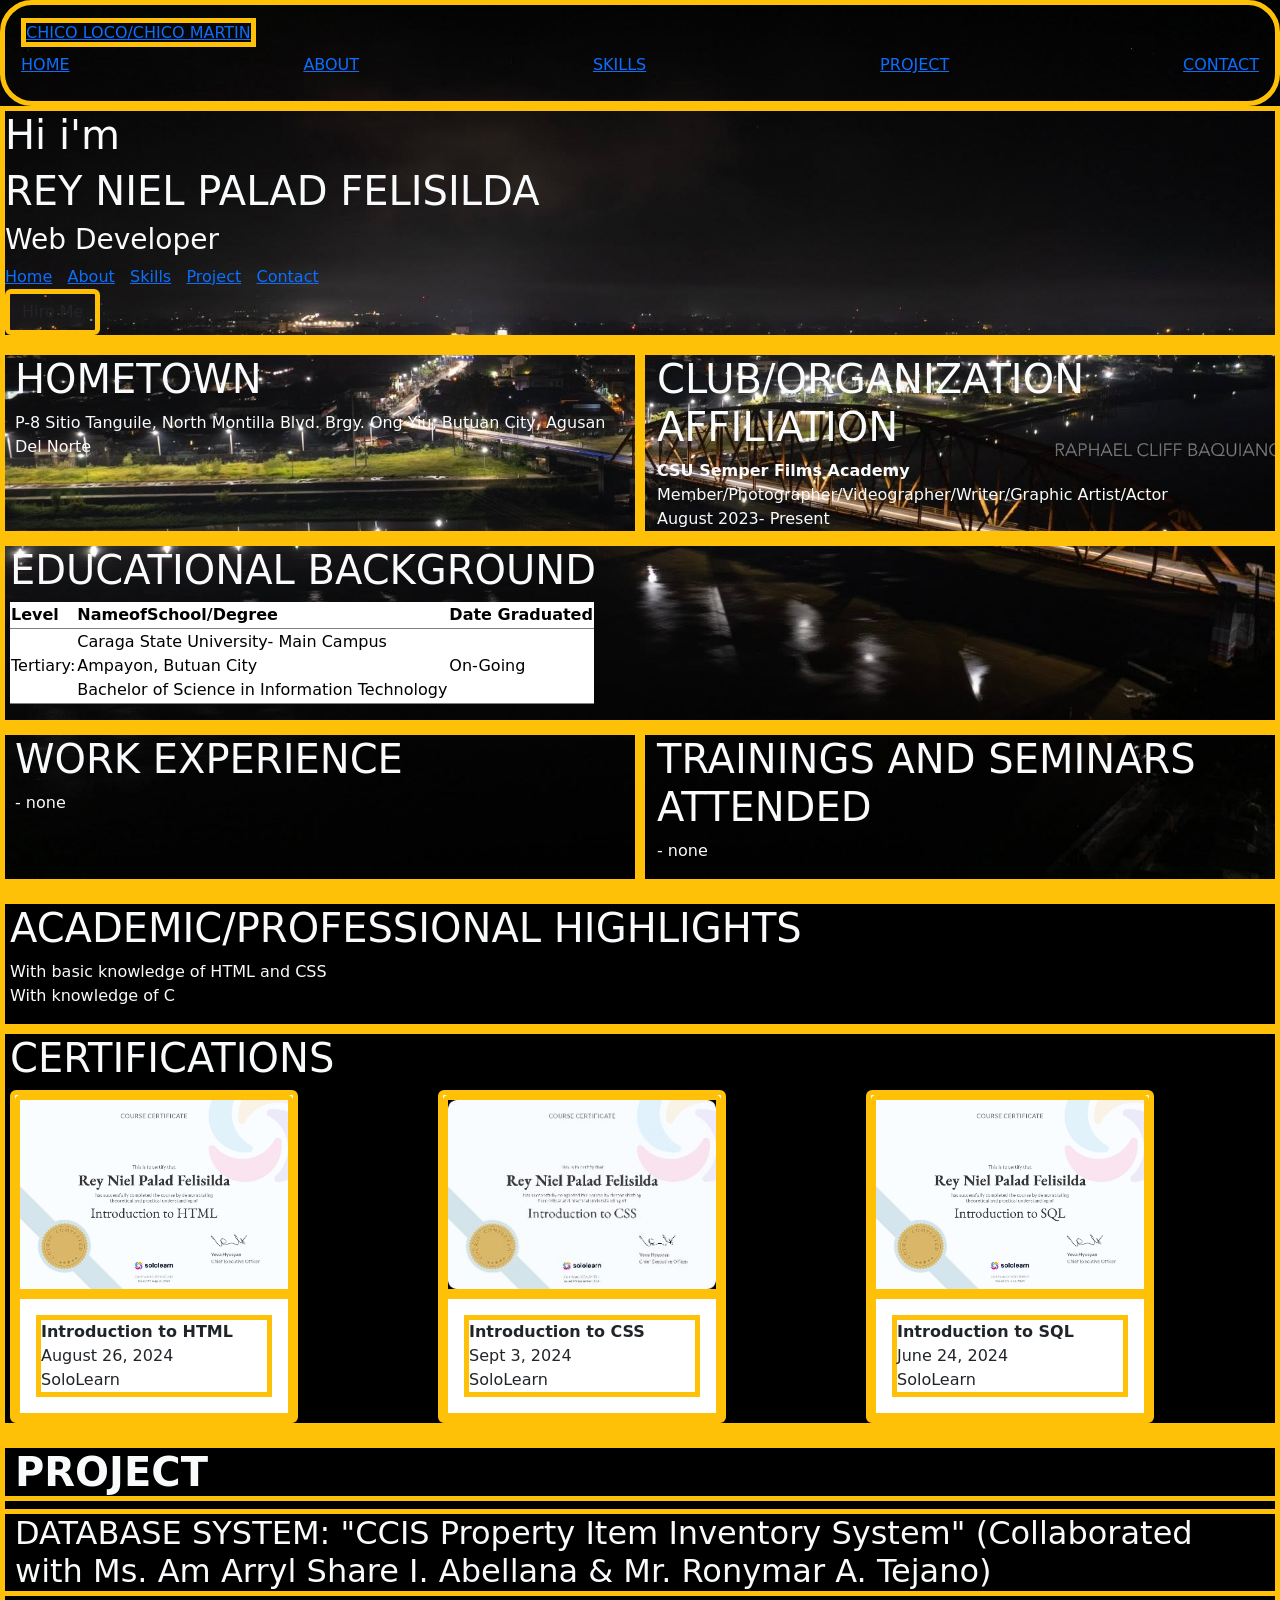
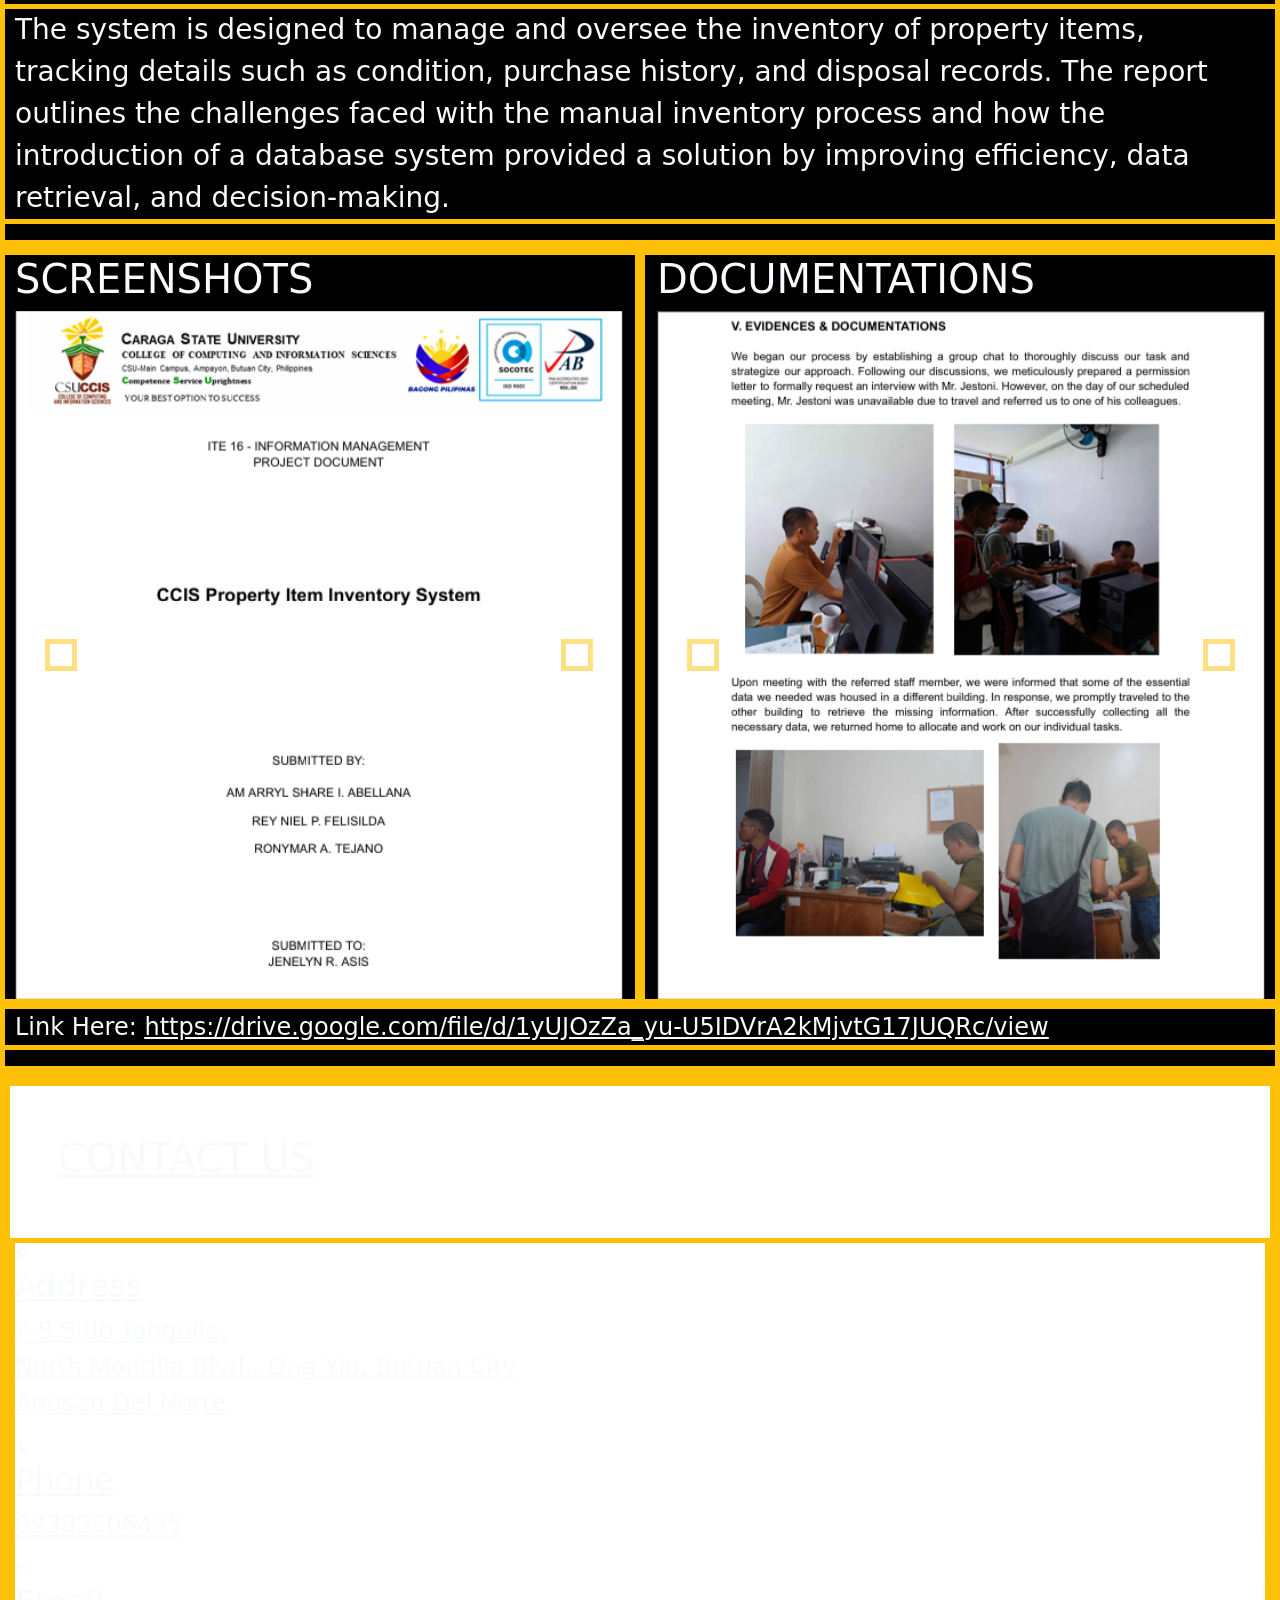
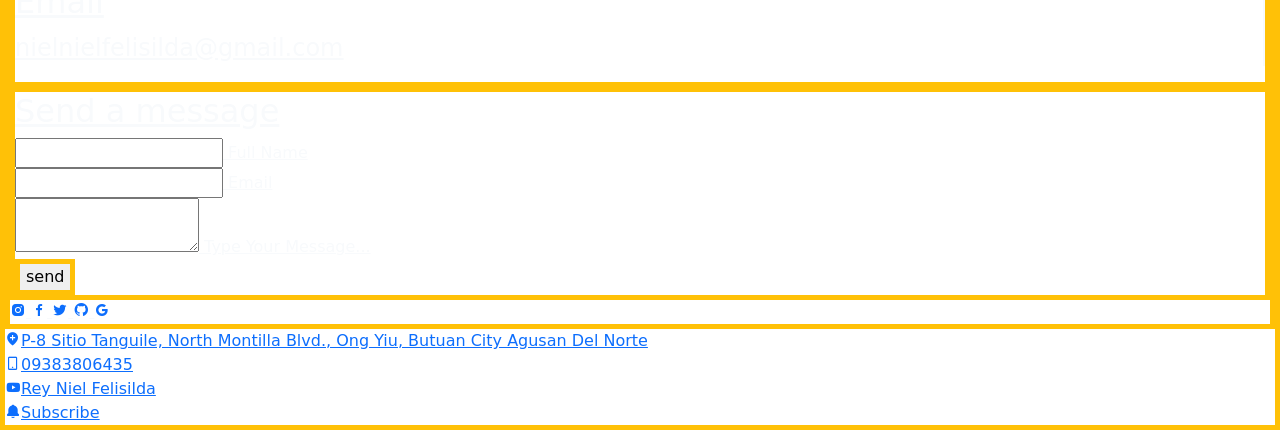
<file: index2.html>
<!DOCTYPE html>
<html lang="en">
<head>
  <title>My Personal Website</title>
  <link rel="stylesheet" href="assets/css/bootstrap.css">
  <link rel="stylesheet" href="assets/css/bootstrap.min.css">
  <link rel="stylesheet" href="https://unpkg.com/boxicons@latest/css/boxicons.min.css">
  <link rel="stylesheet" href="https://unicons.iconscout.com/release/v4.0.8/css/line.css">

  <link rel="stylesheet" href="style.css">
</head>
<body>
    <header class="header p-3 border rounded-5 border-5 border-warning">
      <a href="#" class="logo border border-5 border-warning">CHICO LOCO/CHICO MARTIN</a>
        <nav class="navbar">
          <a href="#home" class="active">HOME</a>
          <a href="#About">ABOUT</a>
          <a href="#Skills">SKILLS</a>
          <a href="#Project">PROJECT</a>
          <a href="#Contact">CONTACT</a>
        </nav>
    </header>
    
  <section id= "home" class="home">

    <div class="home-content border border-5 border-warning">
      <h1>Hi i'm</h1>
      <h1>REY NIEL PALAD FELISILDA</h1>
      <h3>Web Developer</h3>
      <div class="link">
        <a href="#home">Home</a>&nbsp;&nbsp;
        <a href="#About">About</a>&nbsp;&nbsp;
        <a href="#Skills">Skills</a>&nbsp;&nbsp;
        <a href="#Project">Project</a>&nbsp;&nbsp;
        <a href="#Contact">Contact</a>&nbsp;&nbsp;
      </div>
      <a href="#" class="btn border border-5 border-warning">Hire Me</a>
    </div>
  </section>

  <section id="About" class="About">
    <div class="about-content border border-5 border-warning">
      <div id="content1" class="row border border-5 border-warning">
        <div class="col border border-5 border-warning">
          <h1>HOMETOWN</h1>
          <span>P-8 Sitio Tanguile, North Montilla Blvd. Brgy. Ong Yiu, Butuan City,
            Agusan Del Norte</span>
        </div>
        <div class="col border border-5 border-warning">
          <h1>CLUB/ORGANIZATION AFFILIATION</h1>
          <span><b>CSU Semper Films Academy</b><br>
            Member/Photographer/Videographer/Writer/Graphic Artist/Actor<br>
            August 2023- Present</span>
        </div>
      </div>
      <div id="content2" class="row border border-5 border-warning">
          <h1>EDUCATIONAL BACKGROUND</h1>
          <div class="table">
            <table>
              <tr>
                <th>Level</th>
                <th>NameofSchool/Degree</th>
                <th>Date Graduated</th>
              </tr>
              <tr>
                <td>Tertiary:</td>
                <td>Caraga State University- Main Campus<br>
                  Ampayon, Butuan City<br>
                  Bachelor of Science in Information Technology</td>
                <td>On-Going</td>
              </tr>
            </table>
          </div>
      </div>
      <div id="content3" class="row border border-5 border-warning">
        <div class="col border border-5 border-warning">
          <h1>WORK EXPERIENCE</h1>
          <p>- none</p>
        </div>
        <div class="col border border-5 border-warning">
          <h1>TRAININGS AND SEMINARS ATTENDED</h1>
          <p>- none</p>
        </div>
        
      </div>
    </div>
  </section>

  <section id="Skills" class="Skills bg-black">
      <div class="skills-content border border-5 border-warning">
        <div id="row1" class="row border border-5 border-warning">
          <h1>ACADEMIC/PROFESSIONAL HIGHLIGHTS</h1>
          <ul>
            <li>With basic knowledge of HTML and CSS</li>
            <li>With knowledge of C</li>
          </ul>
        </div>
        <div id="row2" class="row border border-5 border-warning">
          <h1>CERTIFICATIONS</h1>
          <div class="col">
            <div class="card border border-5 border-warning" style="width: 18rem;">
              <img src="assets/images/intro html.jpg" class="card-img-top border border-5 border-warning" alt="...">
              <div class="card-body border border-5 border-warning">
                <p class="card-text border border-5 border-warning"><b>Introduction to HTML</b><br>
                  August 26, 2024<br>
                  SoloLearn
                 </p>
              </div>
            </div>
          </div>
          <div class="col">
            <div class="card border border-5 border-warning" style="width: 18rem;">
              <img src="assets/images/intro css.jpg" class="card-img-top border border-5 border-warning" alt="...">
              <div class="card-body border border-5 border-warning">
                <p class="card-text border border-5 border-warning"><b>Introduction to CSS</b><br>
                  Sept 3, 2024<br>
                  SoloLearn</p>
              </div>
            </div>
          </div>
          <div class="col">
            <div class="card border border-5 border-warning" style="width: 18rem;">
              <img src="assets/images/intro sql.jpg" class="card-img-top border border-5 border-warning" alt="...">
              <div class="card-body border border-5 border-warning">
                <p class="card-text border border-5 border-warning"><b>Introduction to SQL</b><br>
                  June 24, 2024<br>
                  SoloLearn</p>
              </div>
            </div>
          </div>
        </div>
      </div>    
  </section>

  <section id="Project" class="Project bg-black">
    <div class="project-content border border-5 border-warning">
      <div class="row border border-5 border-warning">
        <h1 class="fs-1 border border-5 border-warning"><b>PROJECT</b></h1>
        <h1 class="fs-2 border border-5 border-warning">DATABASE SYSTEM: "CCIS Property Item Inventory System" (Collaborated with Ms. Am Arryl Share I. Abellana & Mr. Ronymar A. Tejano)</h1>
        <p class="fs-3 border border-5 border-warning"> The system is designed to manage and oversee the inventory of property items, tracking
          details such as condition, purchase history, and disposal records. The report outlines the
          challenges faced with the manual inventory process and how the introduction of a database
          system provided a solution by improving efficiency, data retrieval, and decision-making.</p>
      </div>
      <div class="row border border-5 border-warning">
        <div class="col border border-5 border-warning">
          <h1>SCREENSHOTS</h1>
          <div id="carouselExampleAutoplaying" class="carousel slide 2" data-bs-ride="carousel">
            <div class="carousel-inner">
              <div class="carousel-item active">
                <img src="assets/images/database1.png" class="d-block w-100" alt="...">
              </div>
              <div class="carousel-item">
                <img src="assets/images/database2.png" class="d-block w-100" alt="...">
              </div>
              <div class="carousel-item">
                <img src="assets/images/database3.png" class="d-block w-100" alt="...">
              </div>
            </div>
            <button class="carousel-control-prev" type="button" data-bs-target="#carouselExampleAutoplaying" data-bs-slide="prev">
              <span class="carousel-control-prev-icon border border-5 border-warning" aria-hidden="true"></span>
              <span class="visually-hidden">Previous</span>
            </button>
            <button class="carousel-control-next" type="button" data-bs-target="#carouselExampleAutoplaying" data-bs-slide="next">
              <span class="carousel-control-next-icon border border-5 border-warning" aria-hidden="true"></span>
              <span class="visually-hidden">Next</span>
            </button>
          </div>
        </div>
        <div class="col border border-5 border-warning">
          <h1>DOCUMENTATIONS</h1>
          <div id="carouselExampleAutoplaying" class="carousel slide 3" data-bs-ride="carousel">
            <div class="carousel-inner">
              <div class="carousel-item active">
                <img src="assets/images/database8.png" class="d-block w-100" alt="...">
              </div>
              <div class="carousel-item">
                <img src="assets/images/database9.png" class="d-block w-100" alt="...">
              </div>
              <div class="carousel-item">
                <img src="assets/images/database10.png" class="d-block w-100" alt="...">
              </div>
            </div>
            <button class="carousel-control-prev" type="button" data-bs-target="#carouselExampleAutoplaying" data-bs-slide="prev">
              <span class="carousel-control-prev-icon border border-5 border-warning" aria-hidden="true"></span>
              <span class="visually-hidden">Previous</span>
            </button>
            <button class="carousel-control-next" type="button" data-bs-target="#carouselExampleAutoplaying" data-bs-slide="next">
              <span class="carousel-control-next-icon border border-5 border-warning" aria-hidden="true"></span>
              <span class="visually-hidden">Next</span>
            </button>
          </div>
        </div>
        <p class="fs-4 border border-5 border-warning">Link Here: <a class="link-opacity-10 text-light fs-4 pb-5" href="https://drive.google.com/file/d/1yUJOzZa_yu-U5IDVrA2kMjvtG17JUQRc/view"><u>https://drive.google.com/file/d/1yUJOzZa_yu-U5IDVrA2kMjvtG17JUQRc/view</a></p>
      </div>
    </div>
  </section>

  <section class="Contact border border-5 border-warning" id="Contact">
    <div class="contact-content border border-5 border-warning">
      <div class="contact-text">
        <h2 class="fs-1 p-5">CONTACT US</h2>
      </div>
            <div class="containers"> 
              <div class="contactInfo border border-5 border-warning">
               <div class="boxes">
                  <div class="icon"><i class='bx bxs-map'></i></div>
                  <div class="text">
                    <h3 class="fs-2">Address</h3>
                    <p class="fs-4">P-8 Sitio Tanguile, <br>North Montilla Blvd., Ong Yiu, Butuan City<br>Agusan Del Norte</p>
                  </div>
                </div>
                <div class="boxes">
                   <div class="icon"><i class='bx bxs-phone'></i></div>
                   <div class="text">
                     <h3 class="fs-2">Phone</h3>
                     <p class="fs-4">09383806435</p>
                   </div>
                </div> 
                  <div class="boxes">
                     <div class="icon"><i class='bx bx-envelope' ></i></div>
                     <div class="text">
                       <h3 class="fs-2">Email</h3>
                       <p class="fs-4">nielnielfelisilda@gmail.com</p>
                    </div>
                   </div>
                </div> 
                <div class="contactForm border border-5 border-warning">
                  <form>
                       <h2>Send a message</h2>
                       <div class="inputBox">
                        <input type="text" name="" required="required"> 
                        <span> Full Name</span>
                       </div>
                       <div class="inputBox">
                        <input type="text" name="" required="required"> 
                        <span> Email </span>
                       </div>
                       <div class="inputBox">
                        <textarea required="required"></textarea> 
                        <span> Type Your Message...</span>
                       </div>
                       <div class="inputBox">
                        <input class= "border border-5 border-warning" type="submit" name="" value="send"> 
                       </div>
                  </form>
                </div>
              </div>
  
       <div class="social">
         <a href="https://www.instagram.com/ReynielfelisildaXD/" class="clr"><i class='bx bxl-instagram-alt'></i></a>
         <a href="https://web.facebook.com/nielnielfelisildaXD/"><i class='bx bxl-facebook'></i></a>
         <a href="https://x.com/Reynielfelz"><i class='bx bxl-twitter'></i></a>
         <a href="https://github.com/chicomartin"><i class='bx bxl-github'></i></a>
         <a href="#"><i class='bx bxl-google' ></i></a>    
        </div>   
       </div>
  
       <div class="details">
        <div class="main-d">
           <a href="#"><i class='bx bxs-location-plus' ></i>P-8 Sitio Tanguile,
            North Montilla Blvd., Ong Yiu, Butuan City
            Agusan Del Norte</a>
        </div>
  
        <div class="details">
        <div class="main-d">
           <a href="#"><i class='bx bx-mobile-alt'></i>09383806435</a>
       </div>
  
       <div class="details">
        <div class="main-d">
           <a href="#"><i class='bx bxl-youtube'></i>Rey Niel Felisilda</a>
        </div>
  
        <div class="details">
        <div class="main-d">
           <a href="#"><i class='bx bxs-bell'></i></i>Subscribe</a>
               </div>
             </div>
           </div>
         </div>
      </div>
    </div>
  </section> 
  <script src="assets/js/bootstrap.bundle.js"></script>
</body>
</html>
</file>
<file: style.css>
:root {
  --color-bg: #07111f;
  --color-surface: #101827;
  --color-surface-strong: #172033;
  --color-accent: #5eead4;
  --color-accent-strong: #22d3ee;
  --color-text: #f8fafc;
  --color-muted: #cbd5e1;
  --color-border: rgba(94, 234, 212, 0.28);
  --color-shadow: rgba(34, 211, 238, 0.24);
}

.bg-img {
  background-image: url(img/nav.jpg);
  background-repeat: no-repeat;
  background-size: cover;
}

body {
  background-image: url(img/citylights.jpg);
  background-repeat: no-repeat;
  background-size: cover;
  background-position: center;
  background-attachment: fixed;
  color: var(--color-text);
}

.box-shadow {
  box-shadow: 0 0 24px var(--color-shadow);
}

.hero-image {
  display: block;
  width: 100%;
  max-width: 450px;
  aspect-ratio: 5 / 6;
  object-fit: cover;
  margin-inline: auto;
}

.typing-container {
  font-size: 2rem;
  font-weight: bold;
  color: var(--color-text);
}

.text {
  border-right: 2px solid;
  padding-right: 5px;
  animation: blink 0.5s step-end infinite;
}

.text-light,
.text-light * {
  color: var(--color-text) !important;
}

.text-info,
.text-info * {
  color: var(--color-accent) !important;
}

.btn-info {
  background-color: var(--color-accent) !important;
  border-color: var(--color-accent) !important;
  color: var(--color-bg) !important;
}

.btn-info:hover,
.btn-info:focus {
  background-color: var(--color-accent-strong) !important;
  border-color: var(--color-accent-strong) !important;
  color: var(--color-bg) !important;
}

.bg-info {
  background-color: var(--color-accent) !important;
  color: var(--color-bg) !important;
}

.border-info {
  border-color: var(--color-border) !important;
}

.surface-card {
  background-color: var(--color-surface-strong);
  border: 1px solid var(--color-border);
}

.surface-panel {
  background-color: rgba(16, 24, 39, 0.9);
  border: 1px solid var(--color-border);
}

@keyframes blink {
  50% {
    border-color: transparent;
  }
}

.section-title .section-subtitle {
  color: var(--color-muted);
  font-size: 1rem;
  font-weight: 400;
  line-height: 1.75;
  max-width: 760px;
  margin: 0 auto 1.75rem;
}

.fade-section {
  scroll-snap-align: start;
  opacity: 0;
  transform: translateY(30px);
  transition: opacity 0.8s ease, transform 0.8s ease;
}

.fade-section.visible {
  opacity: 1;
  transform: translateY(0);
}

.fade-section:nth-child(1) {
  animation-delay: 0.2s;
}
.fade-section:nth-child(2) {
  animation-delay: 0.4s;
}
.fade-section:nth-child(3) {
  animation-delay: 0.6s;
}
</file>
